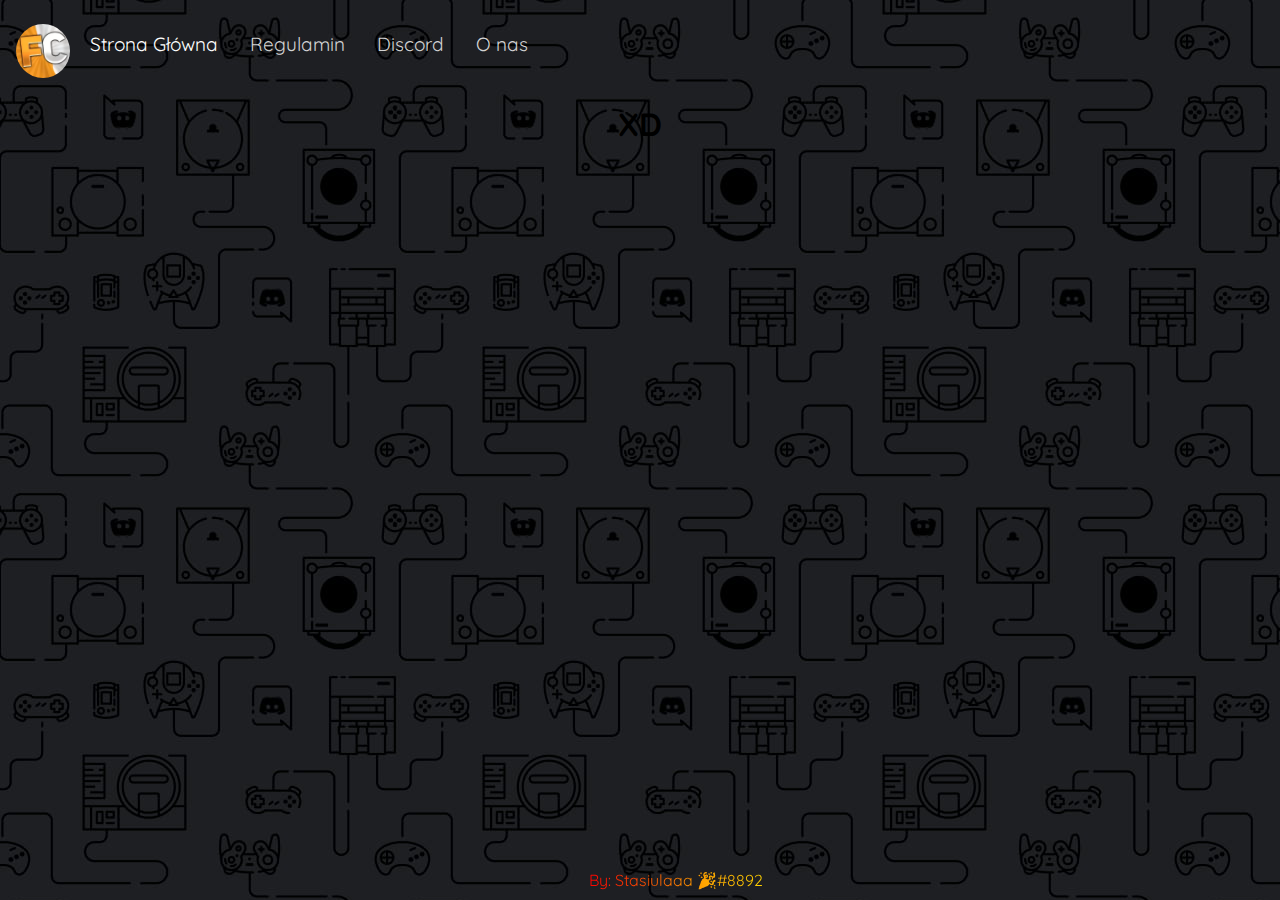
<file: index.html>
<!DOCTYPE html>
<html lang="pl">
<head>
    <meta charset="UTF-8">
    <title>Familly Community!</title>
    <link href="css/main.css" rel="stylesheet" type="text/css">
    <link rel="preconnect" href="https://fonts.gstatic.com">
    <link href="https://fonts.googleapis.com/css2?family=Quicksand:wght@700&display=swap" rel="stylesheet">
    <link rel="shortcut icon" href="assets/familia.png" type="image/x-icon" style="border-radius: 50%">
</head>
    <body background="assets/bg.jpg" style="font-family: 'Quicksand', sans-serif;">
        <ul class="nav">
            <li>
                <a style="padding: 5px 5px; height: 54px; width: 54px"><img src="assets/familia.png" style="border-radius: 50%; height: 54px; width: 54px; padding: 1px 1px"></a>
            </li>

            <li>
                <a href="/" class="active">
                    Strona Główna
                </a>
            </li>

            <li>
                <a href="regulamin">Regulamin</a>
            </li>

            <li>
                <a href="discord">Discord</a>
            </li>

            <li>
                <a href="o_nas">O nas</a>
            </li>
        </ul>

        <div>
            <center>
                <div data-tooltip="intro">
                    <h1>
                        XD
                    </h1>
                </div>
            </center>
        </div>

        <footer style="position: fixed"><a href="https://discord.com/users/551645691135655968" class="rainbow_text_animated">By: Stasiulaaa 🎉#8892</a></footer>
    </body>
</html>
</file>
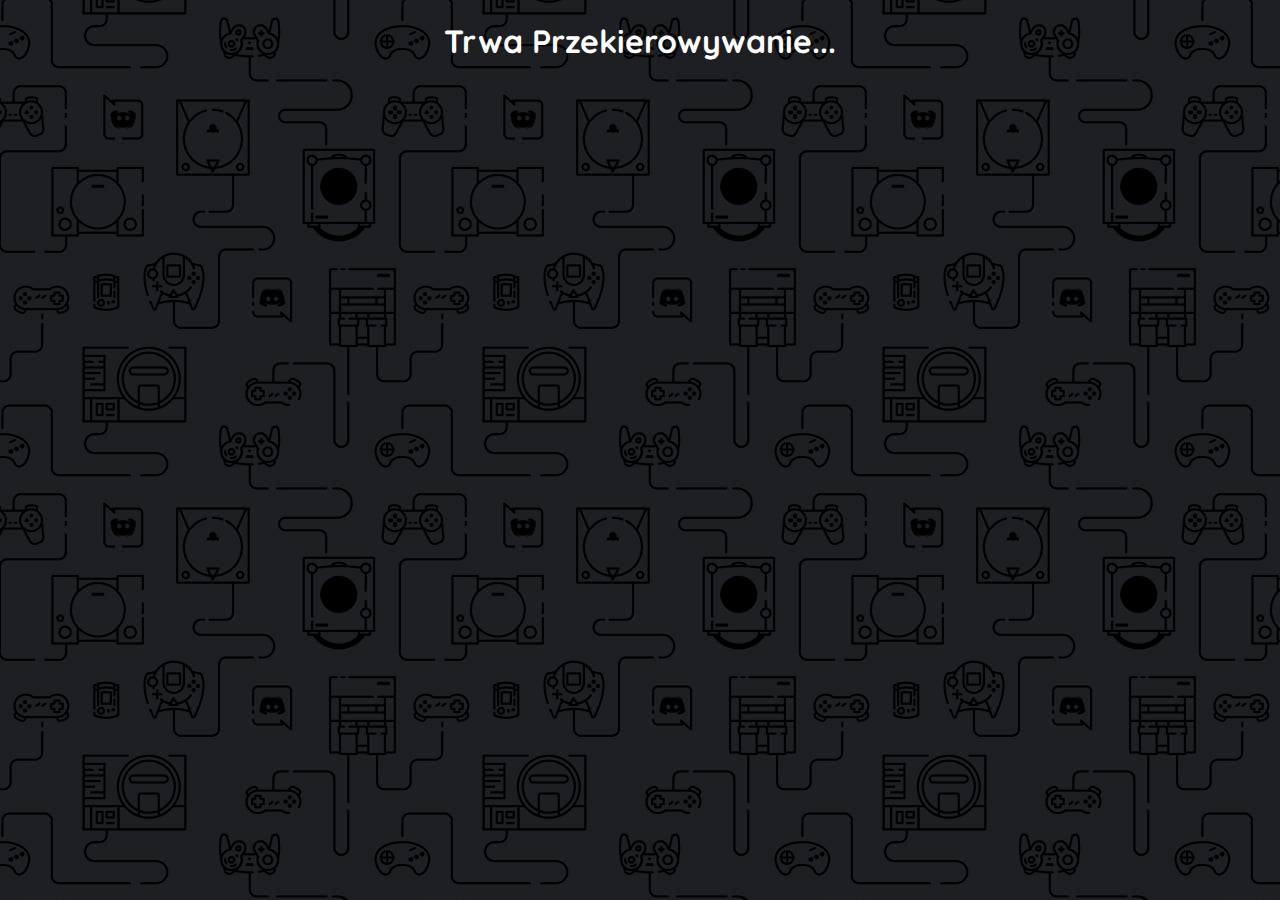
<file: discord.html>
<!DOCTYPE html>
<html lang="en">
<head>
    <meta charset="UTF-8">
    <title>Familly Community - Discord</title>
    <link href="css/main.css" rel="stylesheet" type="text/css">
    <link rel="preconnect" href="https://fonts.gstatic.com">
    <link href="https://fonts.googleapis.com/css2?family=Quicksand:wght@700&display=swap" rel="stylesheet">
    <link rel="shortcut icon" href="assets/familia.png" type="image/x-icon" style="border-radius: 50%">
    <meta http-equiv = "refresh" content = "3; url = https://discord.gg/rPXHg2MDmw" />
</head>
<body background="assets/bg.jpg" style="font-family: 'Quicksand', sans-serif;">
    <div>
        <center>
            <h1 style="color: white">
                Trwa Przekierowywanie...
            </h1>
        </center>
    </div>
</body>
</html>
</file>
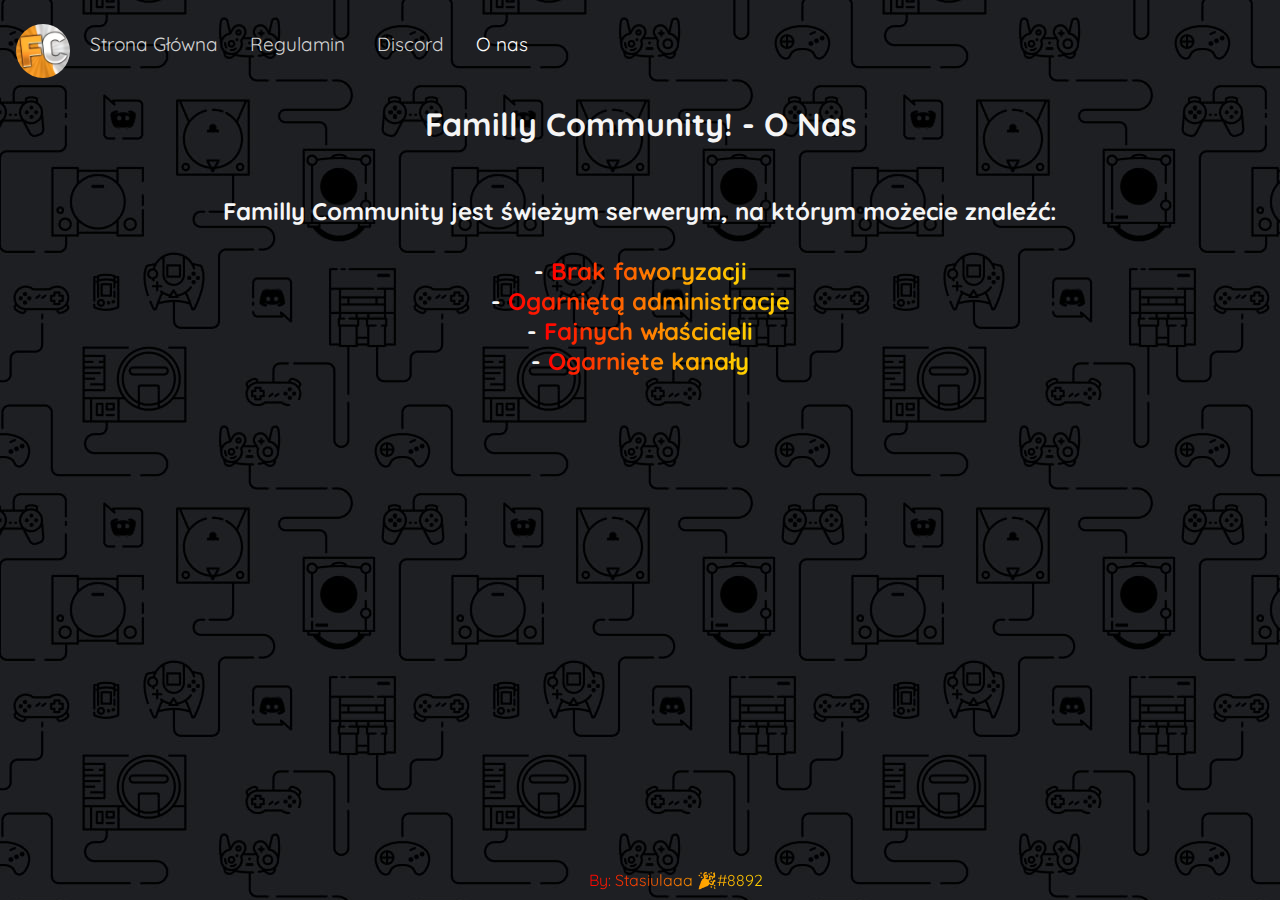
<file: o_nas.html>
<!DOCTYPE html>
<html lang="en">
<head>
    <meta charset="UTF-8">
    <title>Familly Community! - O Nas</title>
    <link href="css/main.css" rel="stylesheet" type="text/css">
    <link rel="preconnect" href="https://fonts.gstatic.com">
    <link href="https://fonts.googleapis.com/css2?family=Quicksand:wght@700&display=swap" rel="stylesheet">
    <link rel="shortcut icon" href="assets/familia.png" type="image/x-icon" style="border-radius: 50%">
</head>
<body background="assets/bg.jpg" style="font-family: 'Quicksand', sans-serif; color: #f5f5f5;">
    <ul class="nav">
        <li>
            <a style="padding: 5px 5px; height: 54px; width: 54px"><img src="assets/familia.png" style="border-radius: 50%; height: 54px; width: 54px; padding: 1px 1px"></a>
        </li>

        <li>
            <a href="/">
                Strona Główna
            </a>
        </li>

        <li>
            <a href="regulamin">Regulamin</a>
        </li>

        <li>
            <a href="discord">Discord</a>
        </li>

        <li>
            <a href="o_nas" class="active">O nas</a>
        </li>
    </ul>

    <div>
        <center>
            <h1>
                Familly Community! - O Nas
            </h1>
        </center>
    </div>

    <div>
        <center>
            <h2>
            <br>
                Familly Community jest świeżym serwerym, na którym możecie znaleźć:<br><br>
                - <bold class="rainbow_text_animated">Brak faworyzacji</bold> <br>
                - <bold class="rainbow_text_animated">Ogarniętą administracje</bold> <br>
                - <bold class="rainbow_text_animated">Fajnych właścicieli</bold> <br>
                - <bold class="rainbow_text_animated">Ogarnięte kanały</bold> <br>
            </h2>


<!--                <div class="slides fade">-->
<!--                   <div class="text">-->
<!--                       XDDDDD-->
<!--                   </div>-->
<!--                </div>-->
        </center>
    </div>

    <footer style="position: fixed"><a href="https://discord.com/users/551645691135655968" class="rainbow_text_animated">By: Stasiulaaa 🎉#8892</a></footer>
</body>
</html>
</file>
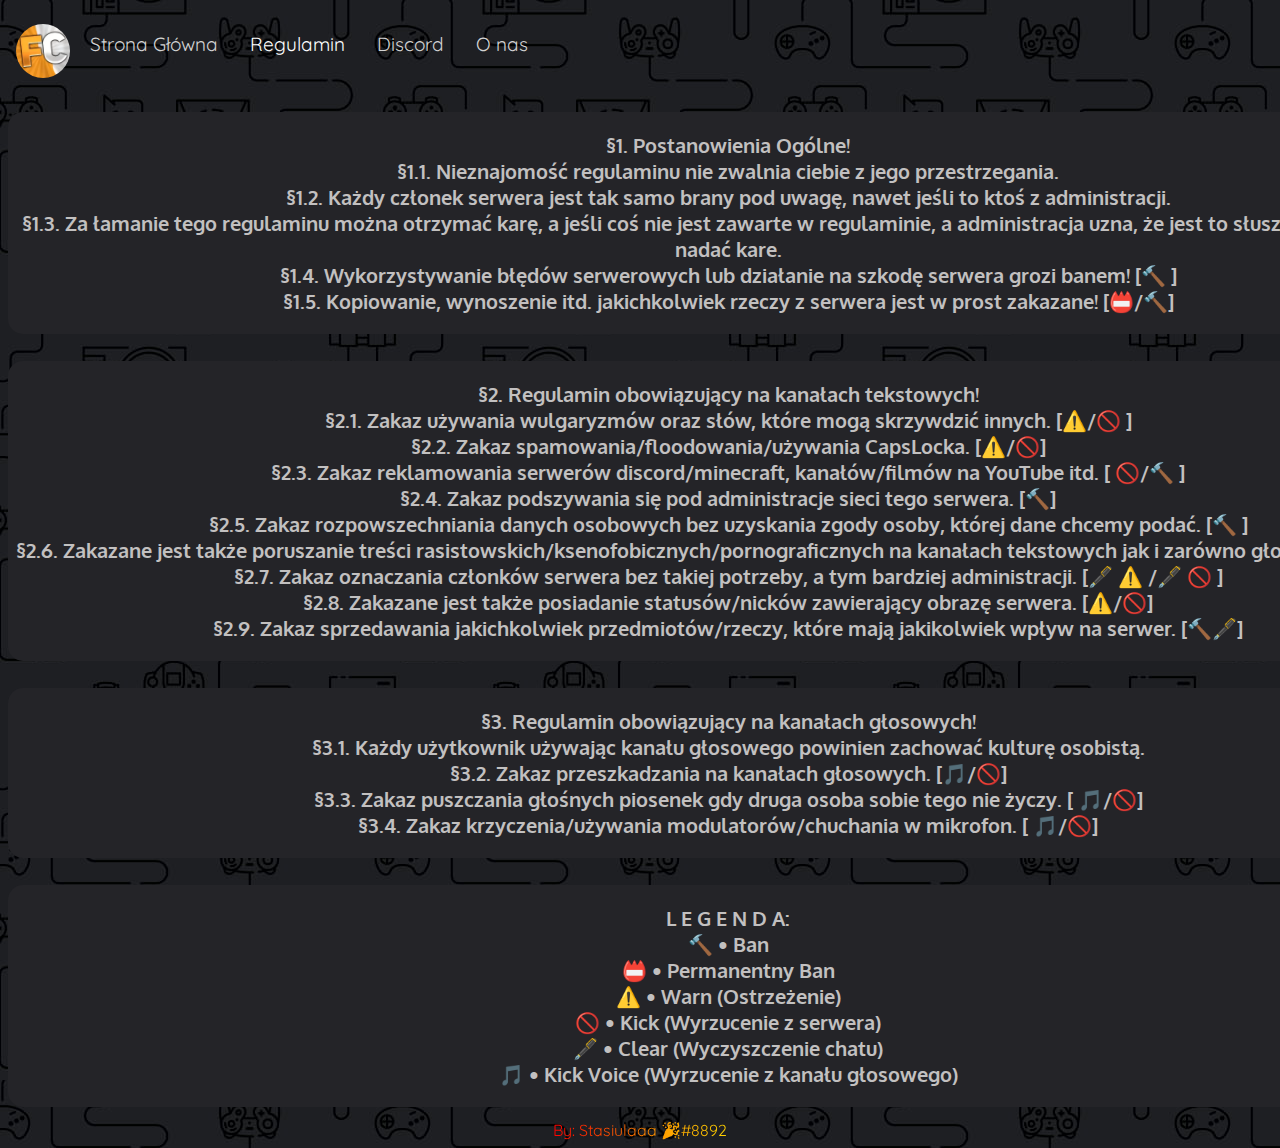
<file: regulamin.html>
<!DOCTYPE html>
<html lang="pl">
<head>
    <meta charset="UTF-8">
    <title>Familly Community - Regulamin</title>
    <link href="css/main.css" rel="stylesheet" type="text/css">
    <link rel="preconnect" href="https://fonts.gstatic.com">
    <link href="https://fonts.googleapis.com/css2?family=Quicksand:wght@700&display=swap" rel="stylesheet">
    <link rel="shortcut icon" href="assets/familia.png" type="image/x-icon" style="border-radius: 50%">
    <link rel="preconnect" href="https://fonts.gstatic.com">
    <link href="https://fonts.googleapis.com/css2?family=Nunito+Sans:wght@300&display=swap" rel="stylesheet">
    <link rel="preconnect" href="https://fonts.gstatic.com">
    <link href="https://fonts.googleapis.com/css2?family=Oxygen:wght@300&display=swap" rel="stylesheet">
</head>
<body background="assets/bg.jpg" style="font-family: 'Quicksand', sans-serif;">
    <ul class="nav">
        <li>
            <a style="padding: 5px 5px; height: 54px; width: 54px"><img src="assets/familia.png" style="border-radius: 50%; height: 54px; width: 54px; padding: 1px 1px"></a>
        </li>

        <li>
            <a href="/">
                Strona Główna
            </a>
        </li>

        <li>
            <a href="regulamin" class="active">Regulamin</a>
        </li>

        <li>
            <a href="discord">Discord</a>
        </li>

        <li>
            <a href="o_nas">O nas</a>
        </li>
    </ul>

    <div data-tooltip="#1">
        <center>
            <h1 class="card" style="color: #c2c0c0; font-size: 20px; font-family: 'Oxygen', sans-serif; width: 1440px; height: auto">
                 §1. Postanowienia Ogólne!<br>
                 §1.1. Nieznajomość regulaminu nie zwalnia ciebie z jego przestrzegania.<br>
                 §1.2. Każdy członek serwera jest tak samo brany pod uwagę, nawet jeśli to ktoś z administracji.<br>
                 §1.3. Za łamanie tego regulaminu można otrzymać karę, a jeśli coś nie jest zawarte w regulaminie, a administracja uzna, że jest to słuszne, to ma prawo nadać kare.<br>
                 §1.4. Wykorzystywanie błędów serwerowych lub działanie na szkodę serwera grozi banem! [🔨 ]<br>
                 §1.5. Kopiowanie, wynoszenie itd. jakichkolwiek rzeczy z serwera jest w prost zakazane! [📛/🔨]<br>
            </h1>
        </center>
    </div>

    <div>
        <center>
            <h1 class="card" style="color: #c2c0c0; font-size: 20px; font-family: 'Oxygen', sans-serif; width: 1440px; height: auto">
                §2. Regulamin obowiązujący na kanałach tekstowych!<br>
                §2.1. Zakaz używania wulgaryzmów oraz słów, które mogą skrzywdzić innych. [⚠️/🚫 ]<br>
                §2.2. Zakaz spamowania/floodowania/używania CapsLocka. [⚠️/🚫]<br>
                §2.3. Zakaz reklamowania serwerów discord/minecraft, kanałów/filmów na YouTube itd. [ 🚫/🔨 ]<br>
                §2.4. Zakaz podszywania się pod administracje sieci tego serwera. [🔨]<br>
                §2.5. Zakaz rozpowszechniania danych osobowych bez uzyskania zgody osoby, której dane chcemy podać. [🔨 ]<br>
                §2.6. Zakazane jest także poruszanie treści rasistowskich/ksenofobicznych/pornograficznych na kanałach tekstowych jak i zarówno głosowych. [🚫 /🔨]<br>
                §2.7. Zakaz oznaczania członków serwera bez takiej potrzeby, a tym bardziej administracji. [🖋️ ⚠️ /🖋️ 🚫 ]<br>
                §2.8. Zakazane jest także posiadanie statusów/nicków zawierający obrazę serwera. [⚠️/🚫]<br>
                §2.9. Zakaz sprzedawania jakichkolwiek przedmiotów/rzeczy, które mają jakikolwiek wpływ na serwer. [🔨🖋️]<br>
            </h1>
        </center>
    </div>

    <div>
        <center>
            <h1 class="card" style="color: #c2c0c0; font-size: 20px; font-family: 'Oxygen', sans-serif; width: 1440px; height: auto">
                §3. Regulamin obowiązujący na kanałach głosowych!<br>
                §3.1. Każdy użytkownik używając kanału głosowego powinien zachować kulturę osobistą.<br>
                §3.2. Zakaz przeszkadzania na kanałach głosowych. [🎵/🚫]<br>
                §3.3. Zakaz puszczania głośnych piosenek gdy druga osoba sobie tego nie życzy. [ 🎵/🚫]<br>
                §3.4. Zakaz krzyczenia/używania modulatorów/chuchania w mikrofon. [ 🎵/🚫]<br>
            </h1>
        </center>
    </div>

    <div>
        <center>
            <h1 class="card" style="color: #c2c0c0; font-size: 20px; font-family: 'Oxygen', sans-serif; width: 1440px; height: auto">
                <bold>L E G E N D A:</bold><br>
                🔨 • Ban<br>
                📛 • Permanentny Ban<br>
                ⚠️ •  Warn (Ostrzeżenie)<br>
                🚫 • Kick (Wyrzucenie z serwera)<br>
                🖋️ • Clear (Wyczyszczenie chatu)<br>
                🎵 • Kick Voice (Wyrzucenie z kanału głosowego)<br>
            </h1>
        </center>
    </div>
    <footer><a href="https://discord.com/users/551645691135655968" class="rainbow_text_animated">By: Stasiulaaa 🎉#8892</a></footer>
</body>
</html>
</file>
<file: css/main.css>
/*div .nav {*/
/*    list-style-type: none;*/
/*    margin: 0;*/
/*    padding: 0px 100%;*/
/*    overflow: hidden;*/
/*    left: 100%;*/
/*    position: fixed;*/
/*}*/

/*div .nav_items {*/
/*    justify-content: center;*/
/*    align-items: center;*/
/*    display: inline;*/
/*    left: 50%;*/
/*    float: left;*/
/*}*/

/*div a {*/
/*    display: inline-block;*/
/*    color: white;*/
/*    text-align: center;*/
/*    padding: 14px 16px;*/
/*    text-decoration: none;*/
/*    justify-content: center;*/
/*    font-size: 19px;*/
/*}*/

ul {
    list-style-type: none;
    overflow: hidden;
    top: auto;
    position: relative;
    width: 100%;
    padding-top: 2px;
    padding-left: 2px;
}

li {
    justify-content: center;
    align-items: center;
    display: inline;
    left: 50%;
    float: left;
}

li a {
    display: inline-block;
    color: lightgray;
    text-align: center;
    padding: 14px 16px;
    text-decoration: none;
    justify-content: center;
    font-size: 19px;
}

.active {
    color: white;
}

* {
    -webkit-font-smoothing: antialiased;
    -moz-osx-font-smoothing: grayscale;
}

footer {
    align-items: center;
    bottom: 10px;
    left: 46%;
    display: flex;
    justify-content: center;
    font-family: 'Quicksand', sans-serif;
}

.card {
    border-radius: 15px;
    background: #242428;
    padding: 20px 0;
    width: auto;
    height: auto;
    display: inline-block;
    justify-content: center;
}

.rainbow {
    text-align: center;
    text-decoration: underline;
    font-size: 32px;
    letter-spacing: 5px;
}
.rainbow_text_animated {
    background: linear-gradient(to right, red, orange , yellow, lightgreen, deepskyblue, mediumblue, mediumpurple);
    -webkit-background-clip: text;
    background-clip: text;
    color: transparent;
    animation: rainbow_animation 5s ease-in-out infinite;
    background-size: 400% 100%;
}

@keyframes rainbow_animation {
    0%,100% {
        background-position: 0 0;
    }

    50% {
        background-position: 100% 0;
    }
}

.slides {
    display: none;
}

.back, .next {
    cursor: pointer;
    position: absolute;
    top: 50%;
    width: auto;
    margin-top: -22px;
    padding: 16px;
    color: white;
    font-weight: bold;
    font-size: 18px;
    transition: 0.6s ease;
    border-radius: 0 3px 3px 0;
    user-select: none;
}

.next {
    right: 0;
    border-radius: 3px 0 0 3px;
}

.dot {
    cursor: pointer;
    height: 15px;
    width: 15px;
    margin: 0 2px;
    background-color: #bbb;
    border-radius: 50%;
    display: inline-block;
    transition: background-color 0.6s ease;
}

.fade {
    -webkit-animation-name: fade;
    -webkit-animation-duration: 1.5s;
    animation-name: fade;
    animation-duration: 1.5s;
}

@-webkit-keyframes fade {
    from {opacity: .4}
    to {opacity: 1}
}

@keyframes fade {
    from {opacity: .4}
    to {opacity: 1}
}

.slides-container {
    max-width: 1000px;
    position: relative;
    margin: auto;
}
</file>
